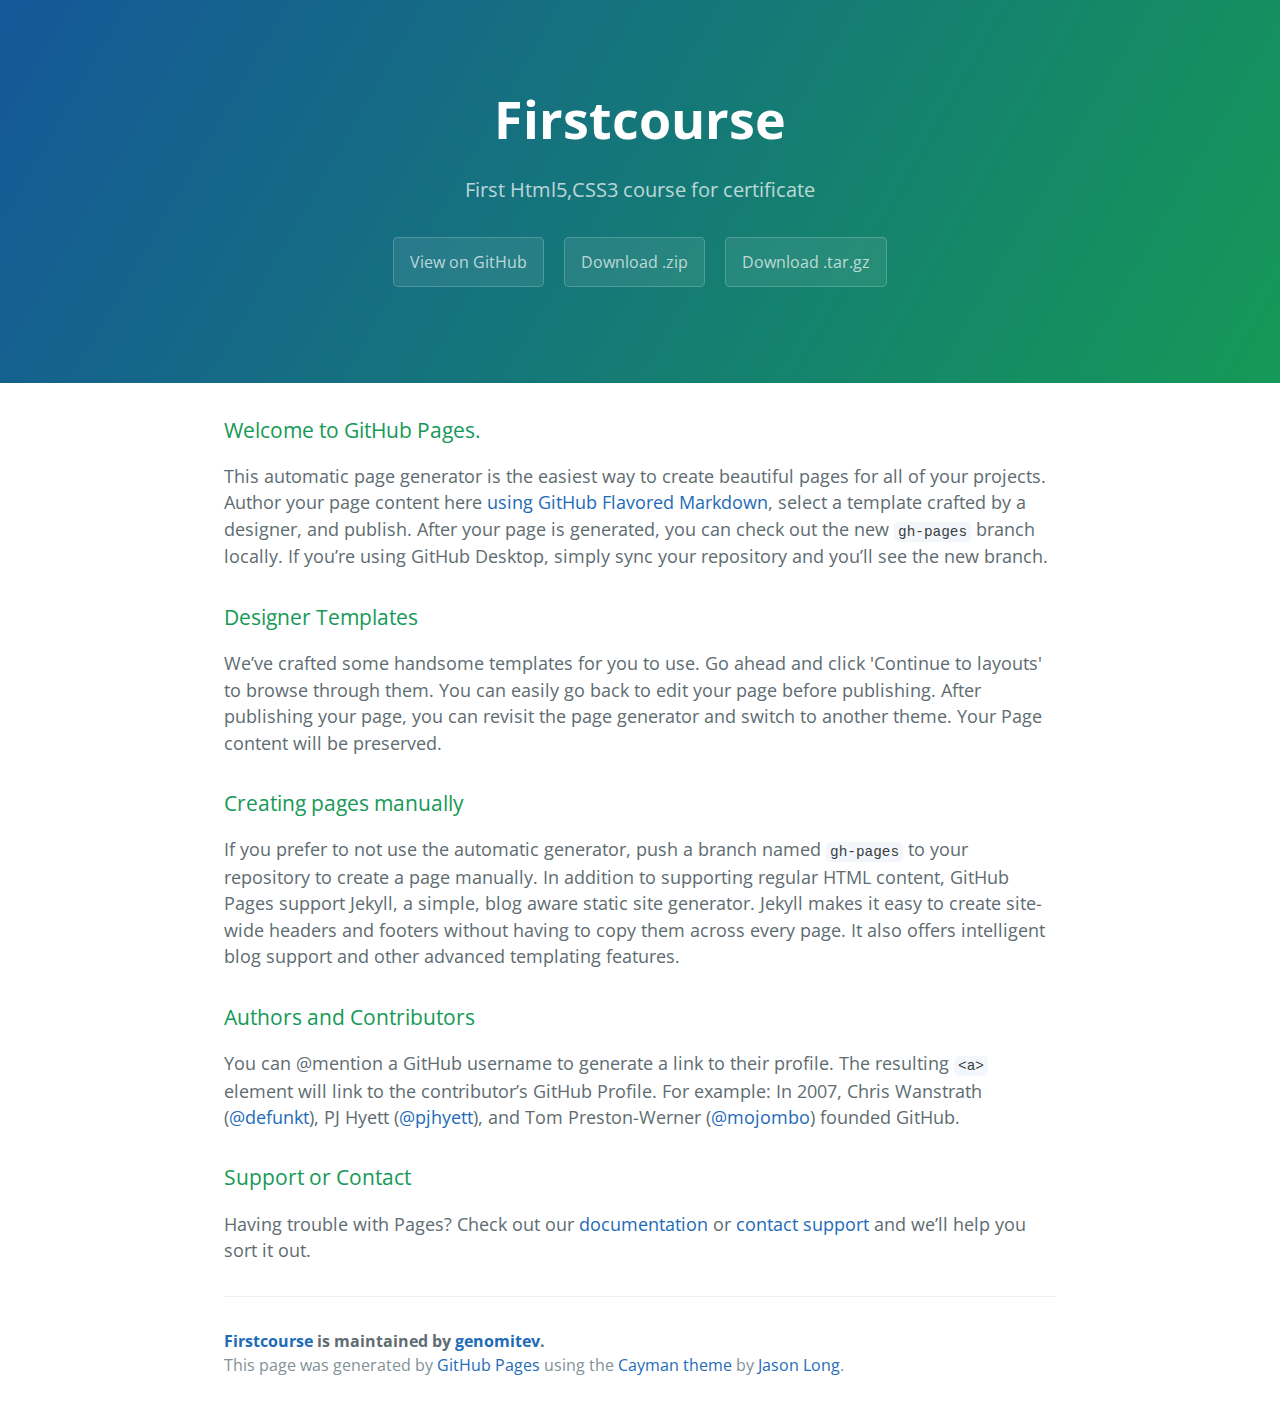
<file: index.html>
<!DOCTYPE html>
<html lang="en-us">
  <head>
    <meta charset="UTF-8">
    <title>Firstcourse by genomitev</title>
    <meta name="viewport" content="width=device-width, initial-scale=1">
    <link rel="stylesheet" type="text/css" href="stylesheets/normalize.css" media="screen">
    <link href='https://fonts.googleapis.com/css?family=Open+Sans:400,700' rel='stylesheet' type='text/css'>
    <link rel="stylesheet" type="text/css" href="stylesheets/stylesheet.css" media="screen">
    <link rel="stylesheet" type="text/css" href="stylesheets/github-light.css" media="screen">
  </head>
  <body>
    <section class="page-header">
      <h1 class="project-name">Firstcourse</h1>
      <h2 class="project-tagline">First Html5,CSS3 course for certificate </h2>
      <a href="https://github.com/genomitev/firstcourse" class="btn">View on GitHub</a>
      <a href="https://github.com/genomitev/firstcourse/zipball/master" class="btn">Download .zip</a>
      <a href="https://github.com/genomitev/firstcourse/tarball/master" class="btn">Download .tar.gz</a>
    </section>

    <section class="main-content">
      <h3>
<a id="welcome-to-github-pages" class="anchor" href="#welcome-to-github-pages" aria-hidden="true"><span aria-hidden="true" class="octicon octicon-link"></span></a>Welcome to GitHub Pages.</h3>

<p>This automatic page generator is the easiest way to create beautiful pages for all of your projects. Author your page content here <a href="https://guides.github.com/features/mastering-markdown/">using GitHub Flavored Markdown</a>, select a template crafted by a designer, and publish. After your page is generated, you can check out the new <code>gh-pages</code> branch locally. If you’re using GitHub Desktop, simply sync your repository and you’ll see the new branch.</p>

<h3>
<a id="designer-templates" class="anchor" href="#designer-templates" aria-hidden="true"><span aria-hidden="true" class="octicon octicon-link"></span></a>Designer Templates</h3>

<p>We’ve crafted some handsome templates for you to use. Go ahead and click 'Continue to layouts' to browse through them. You can easily go back to edit your page before publishing. After publishing your page, you can revisit the page generator and switch to another theme. Your Page content will be preserved.</p>

<h3>
<a id="creating-pages-manually" class="anchor" href="#creating-pages-manually" aria-hidden="true"><span aria-hidden="true" class="octicon octicon-link"></span></a>Creating pages manually</h3>

<p>If you prefer to not use the automatic generator, push a branch named <code>gh-pages</code> to your repository to create a page manually. In addition to supporting regular HTML content, GitHub Pages support Jekyll, a simple, blog aware static site generator. Jekyll makes it easy to create site-wide headers and footers without having to copy them across every page. It also offers intelligent blog support and other advanced templating features.</p>

<h3>
<a id="authors-and-contributors" class="anchor" href="#authors-and-contributors" aria-hidden="true"><span aria-hidden="true" class="octicon octicon-link"></span></a>Authors and Contributors</h3>

<p>You can @mention a GitHub username to generate a link to their profile. The resulting <code>&lt;a&gt;</code> element will link to the contributor’s GitHub Profile. For example: In 2007, Chris Wanstrath (<a href="https://github.com/defunkt" class="user-mention">@defunkt</a>), PJ Hyett (<a href="https://github.com/pjhyett" class="user-mention">@pjhyett</a>), and Tom Preston-Werner (<a href="https://github.com/mojombo" class="user-mention">@mojombo</a>) founded GitHub.</p>

<h3>
<a id="support-or-contact" class="anchor" href="#support-or-contact" aria-hidden="true"><span aria-hidden="true" class="octicon octicon-link"></span></a>Support or Contact</h3>

<p>Having trouble with Pages? Check out our <a href="https://help.github.com/pages">documentation</a> or <a href="https://github.com/contact">contact support</a> and we’ll help you sort it out.</p>

      <footer class="site-footer">
        <span class="site-footer-owner"><a href="https://github.com/genomitev/firstcourse">Firstcourse</a> is maintained by <a href="https://github.com/genomitev">genomitev</a>.</span>

        <span class="site-footer-credits">This page was generated by <a href="https://pages.github.com">GitHub Pages</a> using the <a href="https://github.com/jasonlong/cayman-theme">Cayman theme</a> by <a href="https://twitter.com/jasonlong">Jason Long</a>.</span>
      </footer>

    </section>

  
  </body>
</html>
</file>
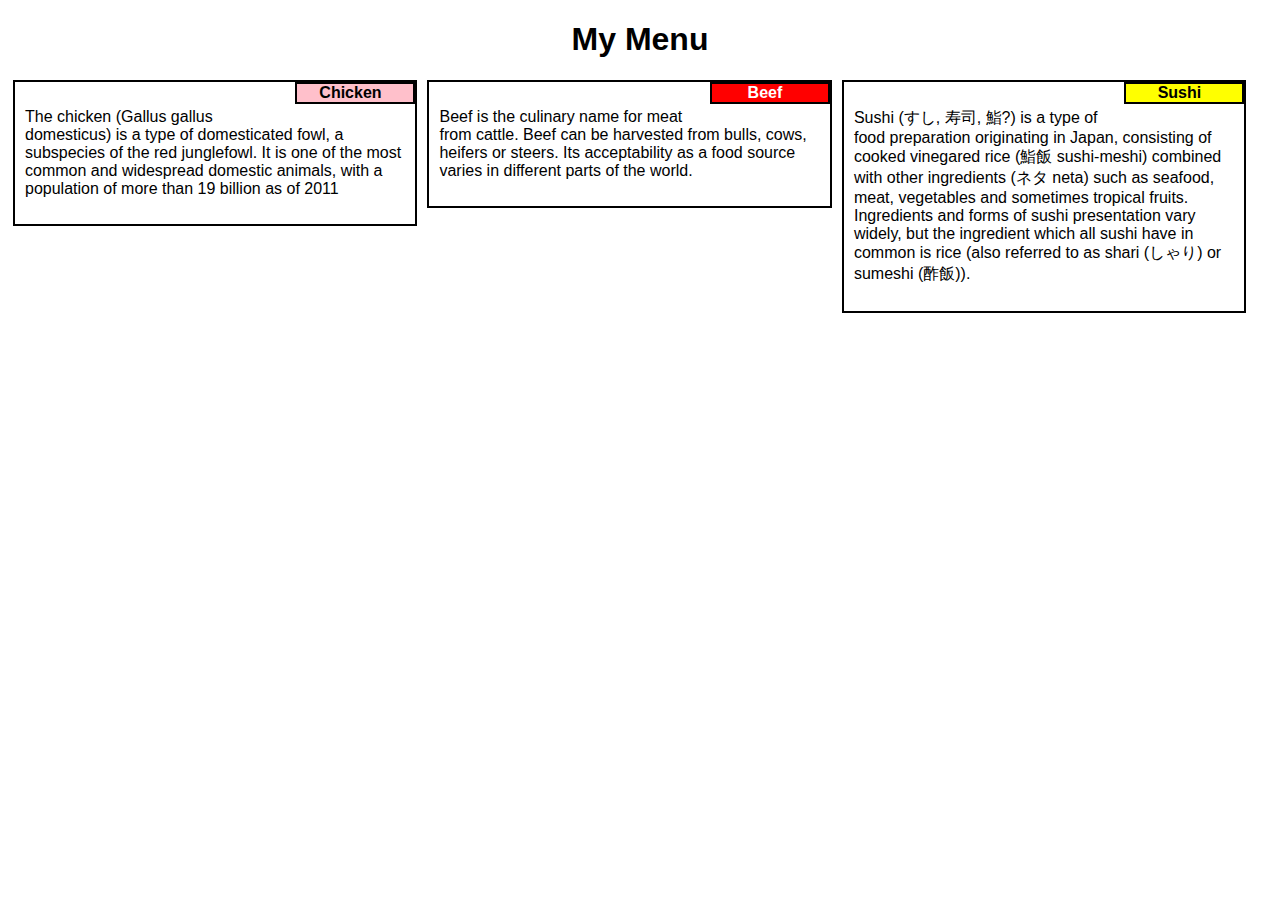
<file: module2-solution/index.html>
<!DOCTYPE html>
<head>
<meta charset="utf-8">
<link rel="stylesheet" type="text/css" href="css/style.css"/>
<meta name="viewport" content="width=device-width, initial/scale=1">
<title>My Assigment-Geno Mitev Menu</title>
</head>
<body>
<h1>My Menu</h1>
<section class="menu-item1">
<div class="chicken"><b>Chicken</b></div>
<p>
The chicken (Gallus gallus domesticus) is a type of domesticated fowl, a subspecies of the red junglefowl. It is one of the most common and widespread domestic animals, with a population of more than 19 billion as of 2011
</p>
</section>
<section class="menu-item2">
<div class="beef"><b>Beef</b></div>
<p>
Beef is the culinary name for meat from cattle. Beef can be harvested from bulls, cows, heifers or steers. Its acceptability as a food source varies in different parts of the world.
</p>
</section>	
<section class="menu-item3">
<div class="sushi"><b>Sushi</b></div>
<p>
Sushi (すし, 寿司, 鮨?) is a type of food preparation originating in Japan, consisting of cooked vinegared rice (鮨飯 sushi-meshi) combined with other ingredients (ネタ neta) such as seafood, meat, vegetables and sometimes tropical fruits. Ingredients and forms of sushi presentation vary widely, but the ingredient which all sushi have in common is rice (also referred to as shari (しゃり) or sumeshi (酢飯)).	
</p>	
</section>
</body>
</html>
</file>
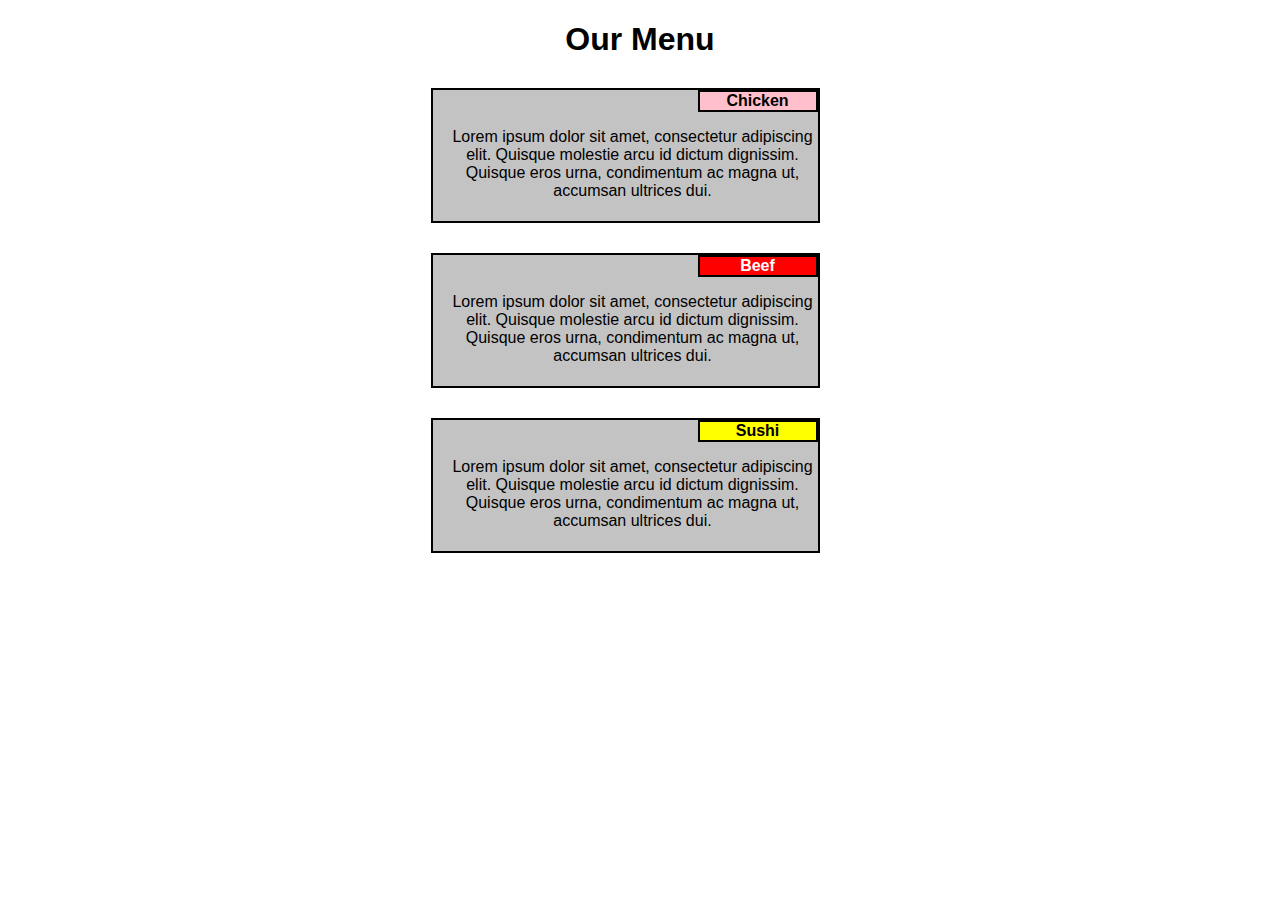
<file: module2/index.html>
<!DOCTYPE html>
<html>
<head>
<link rel="stylesheet" type="text/css" href="css/style.css">
	<title></title>
</head>
<body>
<h1>Our Menu</h1>
<div align="center">
	<section class="chicken">
		<div class="chicken-title">
			<b>Chicken</b>
		</div>
		<p>
			Lorem ipsum dolor sit amet, consectetur adipiscing elit. Quisque molestie arcu id dictum dignissim. Quisque eros urna, condimentum ac magna ut, accumsan ultrices dui.
		</p>
	</section>
	<section class="beef">
		<div class="beef-title">
			<b>Beef</b>
		</div>
		<p>
		Lorem ipsum dolor sit amet, consectetur adipiscing elit. Quisque molestie arcu id dictum dignissim. Quisque eros urna, condimentum ac magna ut, accumsan ultrices dui. 
		</p>
	</section>
	<section class="sushi">
		<div class="sushi-title">
			<b>Sushi</b>
		</div>
		<p>
			Lorem ipsum dolor sit amet, consectetur adipiscing elit. Quisque molestie arcu id dictum dignissim. Quisque eros urna, condimentum ac magna ut, accumsan ultrices dui. 
		</p>
	</section>
</div>
</body>
</html>
</file>
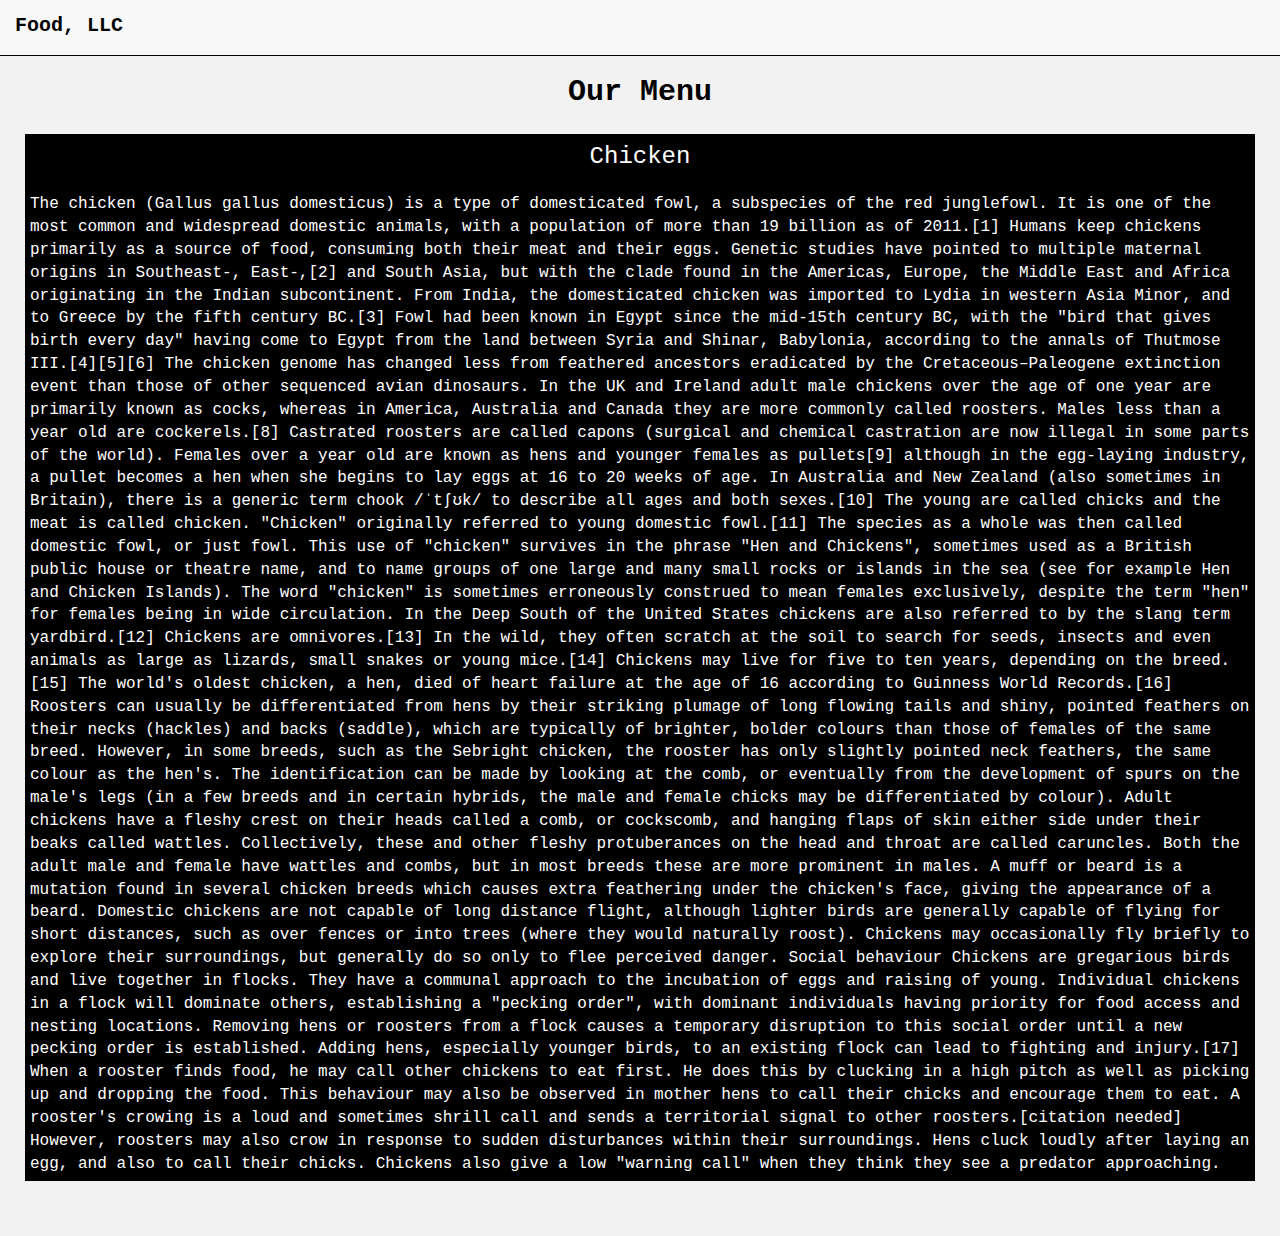
<file: module3-solution/index.html>
<!doctype html>
<html lang="en">
<meta http-equiv="content-type" content="text/html;charset=utf-8" />
<head>
    <meta charset="utf-8">
    <meta name="viewport" content="width=device-width, initial-scale=1">
    <title>Geno Mitev Bistro</title>
    <link rel="stylesheet" href="css/bootstrap.min.css">
    <link rel="stylesheet" href="css/style-last.css">
  </head>
<body>
    <header>
      <nav id="header-nav" class="navbar navbar-default">
          <div class="navbar-header">
            <a class="navbar-brand" href="#"><h1>Food, LLC</h1></a>

            <button type="button" class="navbar-toggle collapsed" data-toggle="collapse" data-target="#collapsable-nav" aria-expanded="false">
              <span class="sr-only">Toggle navigation</span>
              <span class="icon-bar"></span>
              <span class="icon-bar"></span>
              <span class="icon-bar"></span>
            </button>
          </div>
          
          <div id="collapsable-nav" class="collapse navbar-collapse">
            <ul id="nav-list" class="nav navbar-nav navbar-right">
              <li>
                <a href="#chicken-tile" class="visible-xs">
                  <span class="#"></span>Chicken</a><hr>
              </li>
              <li>
                <a href="#" class="visible-xs">
                  <span class="#"></span>Beef</a><hr>
              </li>
              <li>
                <a href="#" class="visible-xs">
                  <span class="#"></span>Sushi</a>
              </li>
            </ul>
          </div>
       </nav>
    </header>

<h2 class="text-center"> Our Menu </h2>

<div id="sections" class="row">
    <div class="col-xs-12" id="chicken-tile">
     <h3 class="text-center">Chicken</h3><br>
     
         The chicken (Gallus gallus domesticus) is a type of domesticated fowl, a subspecies of the red junglefowl. It is one of the most common and widespread domestic animals, with a population of more than 19 billion as of 2011.[1] Humans keep chickens primarily as a source of food, consuming both their meat and their eggs.

Genetic studies have pointed to multiple maternal origins in Southeast-, East-,[2] and South Asia, but with the clade found in the Americas, Europe, the Middle East and Africa originating in the Indian subcontinent. From India, the domesticated chicken was imported to Lydia in western Asia Minor, and to Greece by the fifth century BC.[3] Fowl had been known in Egypt since the mid-15th century BC, with the "bird that gives birth every day" having come to Egypt from the land between Syria and Shinar, Babylonia, according to the annals of Thutmose III.[4][5][6] The chicken genome has changed less from feathered ancestors eradicated by the Cretaceous–Paleogene extinction event than those of other sequenced avian dinosaurs.
In the UK and Ireland adult male chickens over the age of one year are primarily known as cocks, whereas in America, Australia and Canada they are more commonly called roosters. Males less than a year old are cockerels.[8] Castrated roosters are called capons (surgical and chemical castration are now illegal in some parts of the world). Females over a year old are known as hens and younger females as pullets[9] although in the egg-laying industry, a pullet becomes a hen when she begins to lay eggs at 16 to 20 weeks of age. In Australia and New Zealand (also sometimes in Britain), there is a generic term chook /ˈtʃʊk/ to describe all ages and both sexes.[10] The young are called chicks and the meat is called chicken.

"Chicken" originally referred to young domestic fowl.[11] The species as a whole was then called domestic fowl, or just fowl. This use of "chicken" survives in the phrase "Hen and Chickens", sometimes used as a British public house or theatre name, and to name groups of one large and many small rocks or islands in the sea (see for example Hen and Chicken Islands). The word "chicken" is sometimes erroneously construed to mean females exclusively, despite the term "hen" for females being in wide circulation.

In the Deep South of the United States chickens are also referred to by the slang term yardbird.[12]
Chickens are omnivores.[13] In the wild, they often scratch at the soil to search for seeds, insects and even animals as large as lizards, small snakes or young mice.[14]

Chickens may live for five to ten years, depending on the breed.[15] The world's oldest chicken, a hen, died of heart failure at the age of 16 according to Guinness World Records.[16]

Roosters can usually be differentiated from hens by their striking plumage of long flowing tails and shiny, pointed feathers on their necks (hackles) and backs (saddle), which are typically of brighter, bolder colours than those of females of the same breed. However, in some breeds, such as the Sebright chicken, the rooster has only slightly pointed neck feathers, the same colour as the hen's. The identification can be made by looking at the comb, or eventually from the development of spurs on the male's legs (in a few breeds and in certain hybrids, the male and female chicks may be differentiated by colour). Adult chickens have a fleshy crest on their heads called a comb, or cockscomb, and hanging flaps of skin either side under their beaks called wattles. Collectively, these and other fleshy protuberances on the head and throat are called caruncles. Both the adult male and female have wattles and combs, but in most breeds these are more prominent in males. A muff or beard is a mutation found in several chicken breeds which causes extra feathering under the chicken's face, giving the appearance of a beard. Domestic chickens are not capable of long distance flight, although lighter birds are generally capable of flying for short distances, such as over fences or into trees (where they would naturally roost). Chickens may occasionally fly briefly to explore their surroundings, but generally do so only to flee perceived danger.
Social behaviour
Chickens are gregarious birds and live together in flocks. They have a communal approach to the incubation of eggs and raising of young. Individual chickens in a flock will dominate others, establishing a "pecking order", with dominant individuals having priority for food access and nesting locations. Removing hens or roosters from a flock causes a temporary disruption to this social order until a new pecking order is established. Adding hens, especially younger birds, to an existing flock can lead to fighting and injury.[17] When a rooster finds food, he may call other chickens to eat first. He does this by clucking in a high pitch as well as picking up and dropping the food. This behaviour may also be observed in mother hens to call their chicks and encourage them to eat.

A rooster's crowing is a loud and sometimes shrill call and sends a territorial signal to other roosters.[citation needed] However, roosters may also crow in response to sudden disturbances within their surroundings. Hens cluck loudly after laying an egg, and also to call their chicks. Chickens also give a low "warning call" when they think they see a predator approaching.
</div>
</div>
  <script src="js/jquery-1.11.3.min.js"></script>
  <script src="js/bootstrap.min.js"></script>
  <script src="js/script.html"></script>
</body>
</html>
</file>
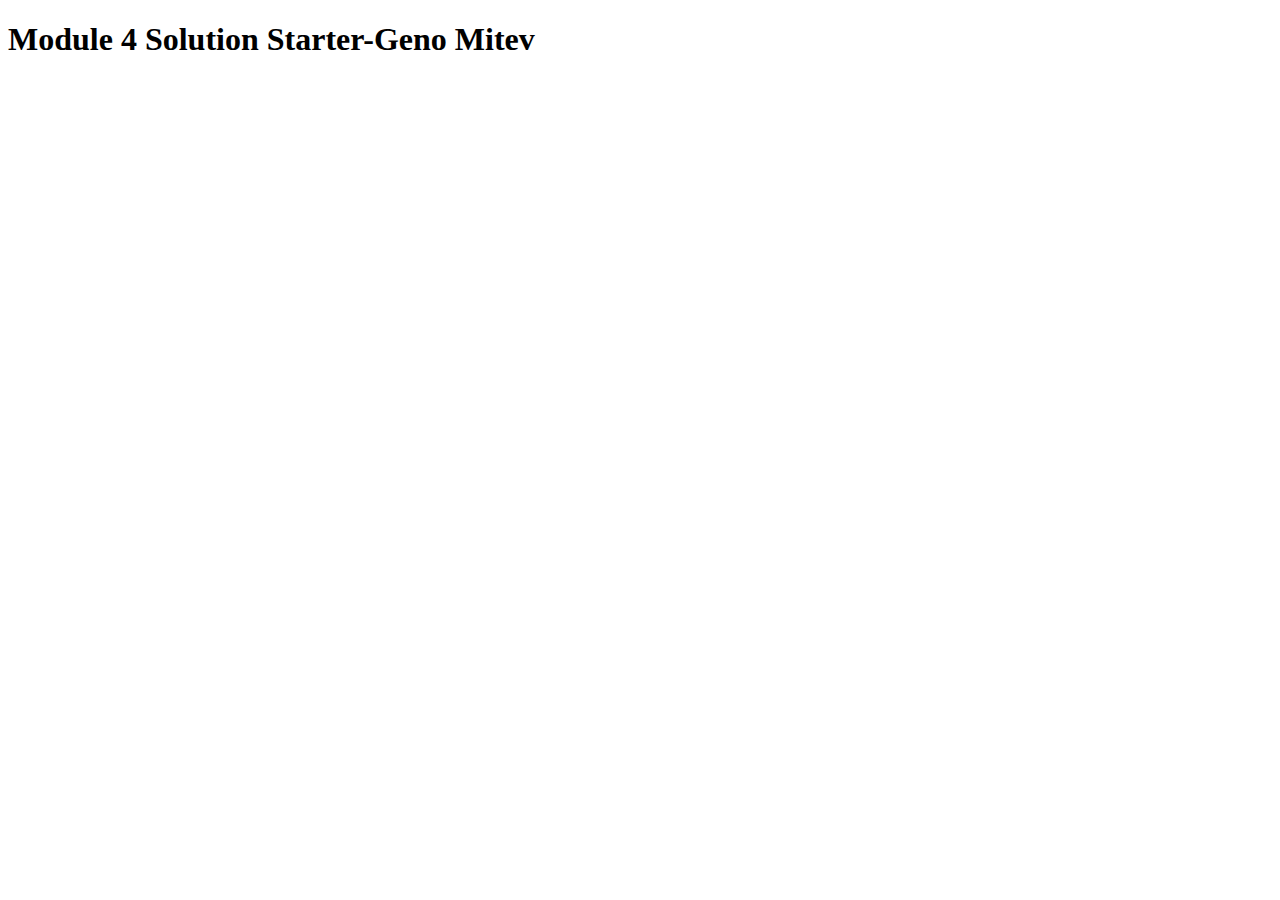
<file: module4-solution-hard/index.html>
<!DOCTYPE html>
<html>
<head>
  <meta charset="utf-8">
  <title>Module 4 Solution Starter-Geno Mitev</title>
  <script>
    var names = []; // DO NOT REMOVE
  </script>
  <script src="js/SpeakHello.js"></script>
  <script src="js/SpeakGoodBye.js"></script>
  <script src="js/script.js"></script>
</head>
<body>
  <h1>Module 4 Solution Starter-Geno Mitev</h1>
</body>
</html>
</file>
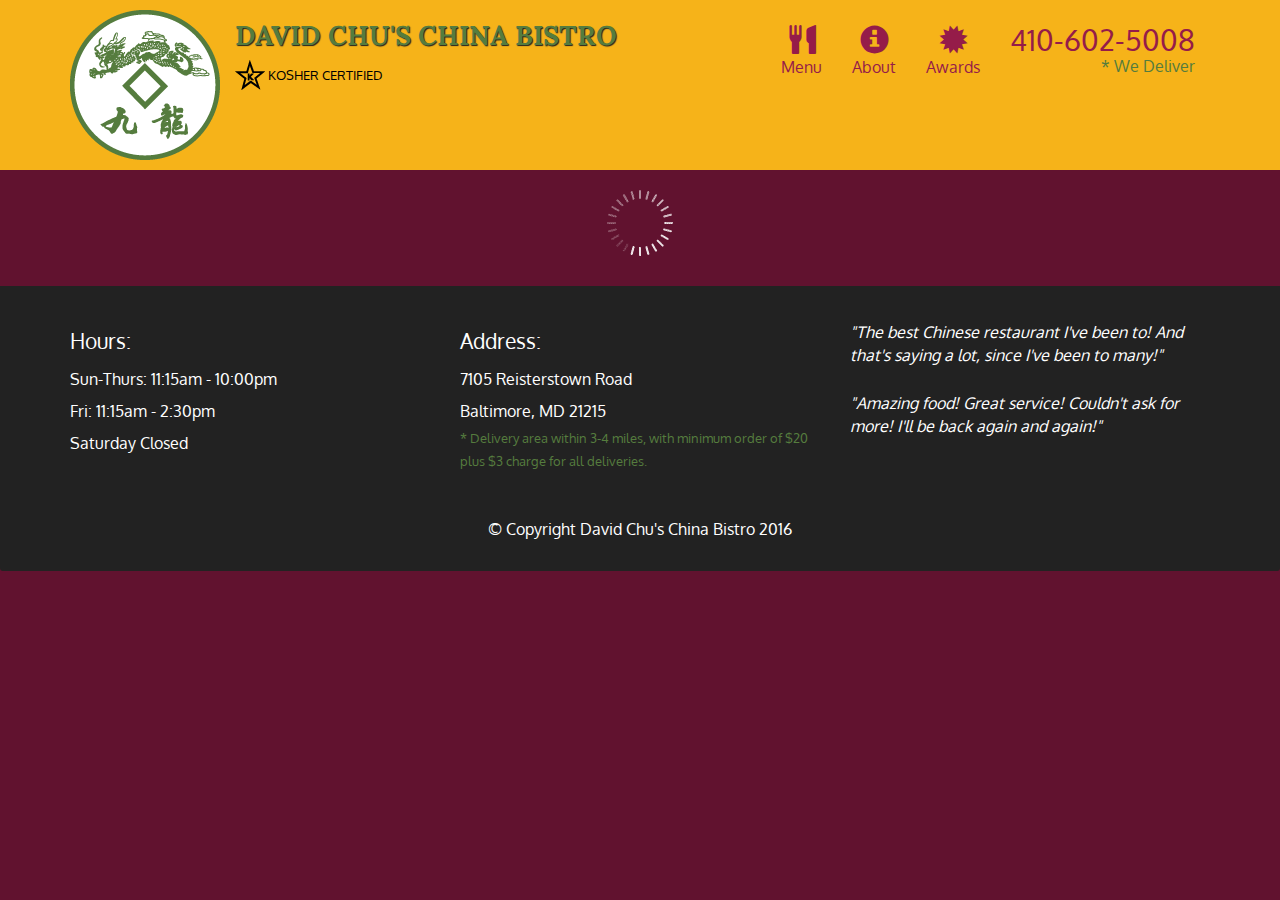
<file: module5-solution-last/index.html>
<!doctype html>
<html lang="en">
  <head>
    <meta charset="utf-8">
    <meta http-equiv="X-UA-Compatible" content="IE=edge">
    <meta name="viewport" content="width=device-width, initial-scale=1">
    <title>David Chu's China Bistro</title>
    <link rel="stylesheet" href="css/bootstrap.min.css">
    <link rel="stylesheet" href="css/styles.css">
    <link href='https://fonts.googleapis.com/css?family=Oxygen:400,300,700' rel='stylesheet' type='text/css'>
    <link href='https://fonts.googleapis.com/css?family=Lora' rel='stylesheet' type='text/css'>
  </head>
<body>
  <header>
    <nav id="header-nav" class="navbar navbar-default">
      <div class="container">
        <div class="navbar-header">
          <a href="index.html" class="pull-left visible-md visible-lg">
            <div id="logo-img" alt="Logo image"></div>
          </a>

          <div class="navbar-brand">
            <a href="index.html"><h1>David Chu's China Bistro</h1></a>
            <p>
              <img src="images/star-k-logo.png" alt="Kosher certification">
              <span>Kosher Certified</span>
            </p>
          </div>

          <button id="navbarToggle" type="button" class="navbar-toggle collapsed" data-toggle="collapse" data-target="#collapsable-nav" aria-expanded="false">
            <span class="sr-only">Toggle navigation</span>
            <span class="icon-bar"></span>
            <span class="icon-bar"></span>
            <span class="icon-bar"></span>
          </button>
        </div>
        
        <div id="collapsable-nav" class="collapse navbar-collapse">
           <ul id="nav-list" class="nav navbar-nav navbar-right">
            <li id="navHomeButton" class="visible-xs active">
              <a href="index.html">
                <span class="glyphicon glyphicon-home"></span> Home</a>
            </li>
            <li id="navMenuButton">
              <a href="#" onclick="$dc.loadMenuCategories();">
                <span class="glyphicon glyphicon-cutlery"></span><br class="hidden-xs"> Menu</a>
            </li>
            <li>
              <a href="#">
                <span class="glyphicon glyphicon-info-sign"></span><br class="hidden-xs"> About</a>
            </li>
            <li>
              <a href="#">
                <span class="glyphicon glyphicon-certificate"></span><br class="hidden-xs"> Awards</a>
            </li>
            <li id="phone" class="hidden-xs">
              <a href="tel:410-602-5008">
                <span>410-602-5008</span></a><div>* We Deliver</div>
            </li>
          </ul><!-- #nav-list -->
        </div><!-- .collapse .navbar-collapse -->
      </div><!-- .container -->
    </nav><!-- #header-nav -->
  </header>

  <div id="call-btn" class="visible-xs">
    <a class="btn" href="tel:410-602-5008">
    <span class="glyphicon glyphicon-earphone"></span>
    410-602-5008
    </a>
  </div>
  <div id="xs-deliver" class="text-center visible-xs">* We Deliver</div>

  <div id="main-content" class="container"></div>

  <footer class="panel-footer">
    <div class="container">
      <div class="row">
        <section id="hours" class="col-sm-4">
          <span>Hours:</span><br>
          Sun-Thurs: 11:15am - 10:00pm<br>
          Fri: 11:15am - 2:30pm<br>
          Saturday Closed
          <hr class="visible-xs">
        </section>
        <section id="address" class="col-sm-4">
          <span>Address:</span><br>
          7105 Reisterstown Road<br>
          Baltimore, MD 21215
          <p>* Delivery area within 3-4 miles, with minimum order of $20 plus $3 charge for all deliveries.</p>
          <hr class="visible-xs">
        </section>
        <section id="testimonials" class="col-sm-4">
          <p>"The best Chinese restaurant I've been to! And that's saying a lot, since I've been to many!"</p>
          <p>"Amazing food! Great service! Couldn't ask for more! I'll be back again and again!"</p>
        </section>
      </div>
      <div class="text-center">&copy; Copyright David Chu's China Bistro 2016</div>
    </div>
  </footer>

  <!-- jQuery (Bootstrap JS plugins depend on it) -->
  <script src="js/jquery-2.1.4.min.js"></script>
  <script src="js/bootstrap.min.js"></script>
  <script src="js/ajax-utils.js"></script>
  <script src="js/script.js"></script>
</body>
</html>
</file>
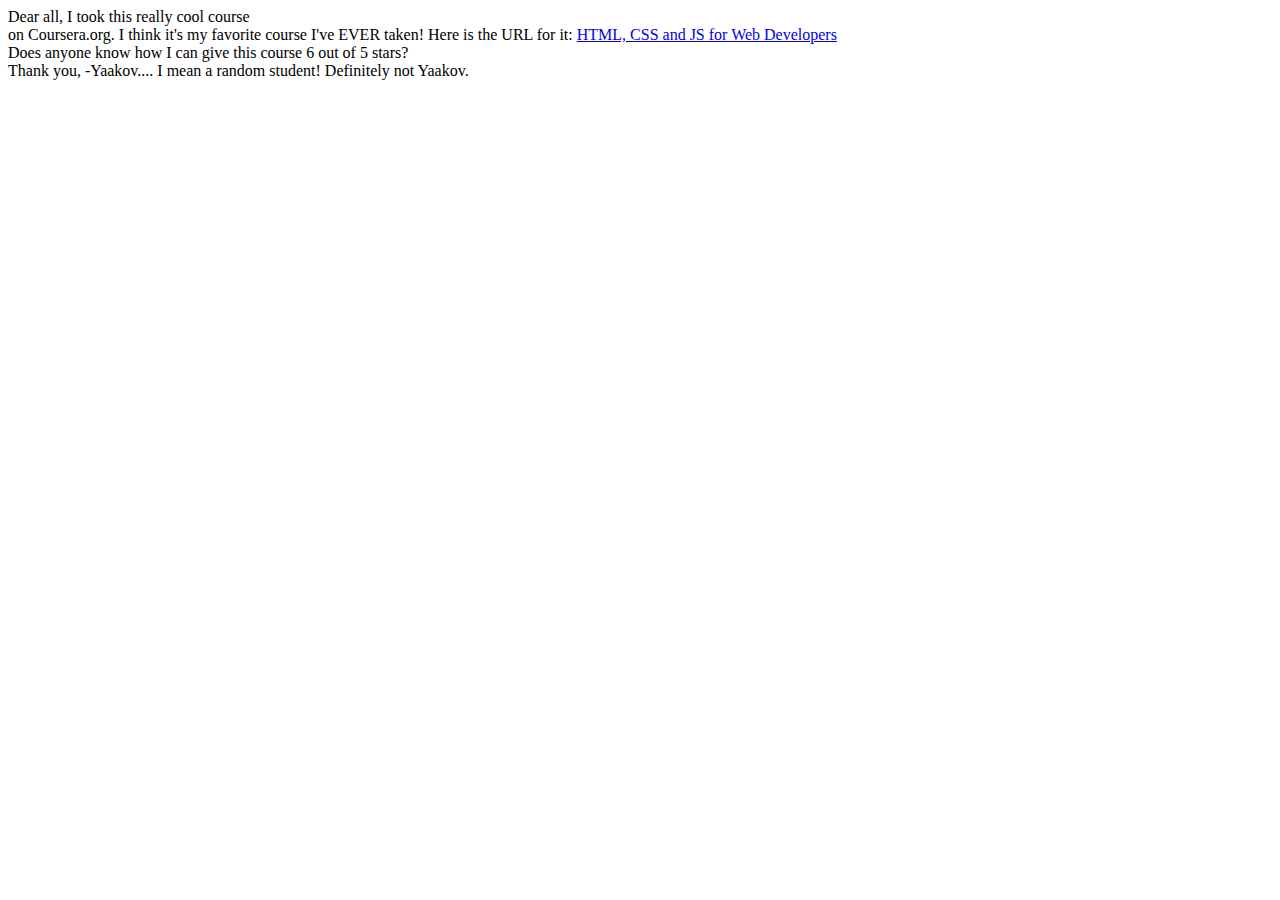
<file: site/index.html>
<!DOCTYPE html>
<html>
<head>
	<title>Hello</title>
</head>
<body>
<div>Dear all,
<span>I took this really cool course
</span></div>
<span>on Coursera.org. I think it's
my favorite course I've EVER taken!
Here is the URL for it:
</span>
<a href="...">HTML, CSS and JS for Web Developers</a>
<div>
Does anyone know how I can give this course 6
out of 5 stars?
</div>
<div>
Thank you,
-Yaakov.... I mean a random student! Definitely not Yaakov.
</div>
</body>
</html>
</file>
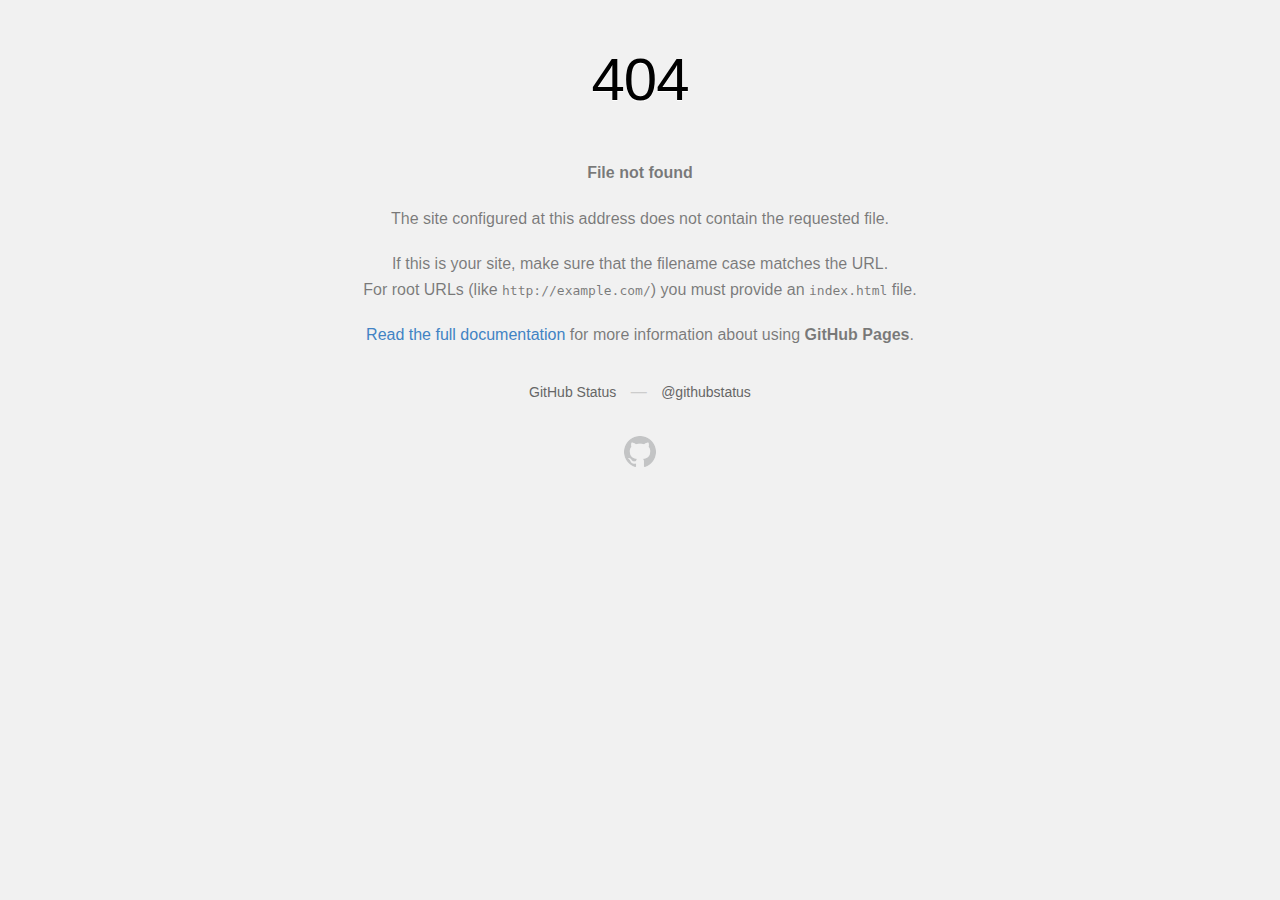
<file: module3-solution/js/script.html>
<!DOCTYPE html>
<html>
  <head>
    <meta http-equiv="Content-type" content="text/html; charset=utf-8">
    <meta http-equiv="Content-Security-Policy" content="default-src 'none'; style-src 'unsafe-inline'; img-src data:; connect-src 'self'">
    <title>Page not found &middot; GitHub Pages</title>
    <style type="text/css" media="screen">
      body {
        background-color: #f1f1f1;
        margin: 0;
        font-family: "Helvetica Neue", Helvetica, Arial, sans-serif;
      }

      .container { margin: 50px auto 40px auto; width: 600px; text-align: center; }

      a { color: #4183c4; text-decoration: none; }
      a:hover { text-decoration: underline; }

      h1 { width: 800px; position:relative; left: -100px; letter-spacing: -1px; line-height: 60px; font-size: 60px; font-weight: 100; margin: 0px 0 50px 0; text-shadow: 0 1px 0 #fff; }
      p { color: rgba(0, 0, 0, 0.5); margin: 20px 0; line-height: 1.6; }

      ul { list-style: none; margin: 25px 0; padding: 0; }
      li { display: table-cell; font-weight: bold; width: 1%; }

      .logo { display: inline-block; margin-top: 35px; }
      .logo-img-2x { display: none; }
      @media
      only screen and (-webkit-min-device-pixel-ratio: 2),
      only screen and (   min--moz-device-pixel-ratio: 2),
      only screen and (     -o-min-device-pixel-ratio: 2/1),
      only screen and (        min-device-pixel-ratio: 2),
      only screen and (                min-resolution: 192dpi),
      only screen and (                min-resolution: 2dppx) {
        .logo-img-1x { display: none; }
        .logo-img-2x { display: inline-block; }
      }

      #suggestions {
        margin-top: 35px;
        color: #ccc;
      }
      #suggestions a {
        color: #666666;
        font-weight: 200;
        font-size: 14px;
        margin: 0 10px;
      }

    </style>
  </head>
  <body>

    <div class="container">

      <h1>404</h1>
      <p><strong>File not found</strong></p>

      <p>
        The site configured at this address does not
        contain the requested file.
      </p>

      <p>
        If this is your site, make sure that the filename case matches the URL.<br>
        For root URLs (like <code>http://example.com/</code>) you must provide an
        <code>index.html</code> file.
      </p>

      <p>
        <a href="https://help.github.com/pages/">Read the full documentation</a>
        for more information about using <strong>GitHub Pages</strong>.
      </p>

      <div id="suggestions">
        <a href="https://status.github.com">GitHub Status</a> &mdash;
        <a href="https://twitter.com/githubstatus">@githubstatus</a>
      </div>

      <a href="/" class="logo logo-img-1x">
        <img width="32" height="32" title="" alt="" src="[data-uri]">
      </a>

      <a href="/" class="logo logo-img-2x">
        <img width="32" height="32" title="" alt="" src="[data-uri]">
      </a>
    </div>
  </body>
</html>
</file>
<file: stylesheets/stylesheet.css>
* {
  box-sizing: border-box; }

body {
  padding: 0;
  margin: 0;
  font-family: "Open Sans", "Helvetica Neue", Helvetica, Arial, sans-serif;
  font-size: 16px;
  line-height: 1.5;
  color: #606c71; }

a {
  color: #1e6bb8;
  text-decoration: none; }
  a:hover {
    text-decoration: underline; }

.btn {
  display: inline-block;
  margin-bottom: 1rem;
  color: rgba(255, 255, 255, 0.7);
  background-color: rgba(255, 255, 255, 0.08);
  border-color: rgba(255, 255, 255, 0.2);
  border-style: solid;
  border-width: 1px;
  border-radius: 0.3rem;
  transition: color 0.2s, background-color 0.2s, border-color 0.2s; }
  .btn + .btn {
    margin-left: 1rem; }

.btn:hover {
  color: rgba(255, 255, 255, 0.8);
  text-decoration: none;
  background-color: rgba(255, 255, 255, 0.2);
  border-color: rgba(255, 255, 255, 0.3); }

@media screen and (min-width: 64em) {
  .btn {
    padding: 0.75rem 1rem; } }

@media screen and (min-width: 42em) and (max-width: 64em) {
  .btn {
    padding: 0.6rem 0.9rem;
    font-size: 0.9rem; } }

@media screen and (max-width: 42em) {
  .btn {
    display: block;
    width: 100%;
    padding: 0.75rem;
    font-size: 0.9rem; }
    .btn + .btn {
      margin-top: 1rem;
      margin-left: 0; } }

.page-header {
  color: #fff;
  text-align: center;
  background-color: #159957;
  background-image: linear-gradient(120deg, #155799, #159957); }

@media screen and (min-width: 64em) {
  .page-header {
    padding: 5rem 6rem; } }

@media screen and (min-width: 42em) and (max-width: 64em) {
  .page-header {
    padding: 3rem 4rem; } }

@media screen and (max-width: 42em) {
  .page-header {
    padding: 2rem 1rem; } }

.project-name {
  margin-top: 0;
  margin-bottom: 0.1rem; }

@media screen and (min-width: 64em) {
  .project-name {
    font-size: 3.25rem; } }

@media screen and (min-width: 42em) and (max-width: 64em) {
  .project-name {
    font-size: 2.25rem; } }

@media screen and (max-width: 42em) {
  .project-name {
    font-size: 1.75rem; } }

.project-tagline {
  margin-bottom: 2rem;
  font-weight: normal;
  opacity: 0.7; }

@media screen and (min-width: 64em) {
  .project-tagline {
    font-size: 1.25rem; } }

@media screen and (min-width: 42em) and (max-width: 64em) {
  .project-tagline {
    font-size: 1.15rem; } }

@media screen and (max-width: 42em) {
  .project-tagline {
    font-size: 1rem; } }

.main-content :first-child {
  margin-top: 0; }
.main-content img {
  max-width: 100%; }
.main-content h1, .main-content h2, .main-content h3, .main-content h4, .main-content h5, .main-content h6 {
  margin-top: 2rem;
  margin-bottom: 1rem;
  font-weight: normal;
  color: #159957; }
.main-content p {
  margin-bottom: 1em; }
.main-content code {
  padding: 2px 4px;
  font-family: Consolas, "Liberation Mono", Menlo, Courier, monospace;
  font-size: 0.9rem;
  color: #383e41;
  background-color: #f3f6fa;
  border-radius: 0.3rem; }
.main-content pre {
  padding: 0.8rem;
  margin-top: 0;
  margin-bottom: 1rem;
  font: 1rem Consolas, "Liberation Mono", Menlo, Courier, monospace;
  color: #567482;
  word-wrap: normal;
  background-color: #f3f6fa;
  border: solid 1px #dce6f0;
  border-radius: 0.3rem; }
  .main-content pre > code {
    padding: 0;
    margin: 0;
    font-size: 0.9rem;
    color: #567482;
    word-break: normal;
    white-space: pre;
    background: transparent;
    border: 0; }
.main-content .highlight {
  margin-bottom: 1rem; }
  .main-content .highlight pre {
    margin-bottom: 0;
    word-break: normal; }
.main-content .highlight pre, .main-content pre {
  padding: 0.8rem;
  overflow: auto;
  font-size: 0.9rem;
  line-height: 1.45;
  border-radius: 0.3rem; }
.main-content pre code, .main-content pre tt {
  display: inline;
  max-width: initial;
  padding: 0;
  margin: 0;
  overflow: initial;
  line-height: inherit;
  word-wrap: normal;
  background-color: transparent;
  border: 0; }
  .main-content pre code:before, .main-content pre code:after, .main-content pre tt:before, .main-content pre tt:after {
    content: normal; }
.main-content ul, .main-content ol {
  margin-top: 0; }
.main-content blockquote {
  padding: 0 1rem;
  margin-left: 0;
  color: #819198;
  border-left: 0.3rem solid #dce6f0; }
  .main-content blockquote > :first-child {
    margin-top: 0; }
  .main-content blockquote > :last-child {
    margin-bottom: 0; }
.main-content table {
  display: block;
  width: 100%;
  overflow: auto;
  word-break: normal;
  word-break: keep-all; }
  .main-content table th {
    font-weight: bold; }
  .main-content table th, .main-content table td {
    padding: 0.5rem 1rem;
    border: 1px solid #e9ebec; }
.main-content dl {
  padding: 0; }
  .main-content dl dt {
    padding: 0;
    margin-top: 1rem;
    font-size: 1rem;
    font-weight: bold; }
  .main-content dl dd {
    padding: 0;
    margin-bottom: 1rem; }
.main-content hr {
  height: 2px;
  padding: 0;
  margin: 1rem 0;
  background-color: #eff0f1;
  border: 0; }

@media screen and (min-width: 64em) {
  .main-content {
    max-width: 64rem;
    padding: 2rem 6rem;
    margin: 0 auto;
    font-size: 1.1rem; } }

@media screen and (min-width: 42em) and (max-width: 64em) {
  .main-content {
    padding: 2rem 4rem;
    font-size: 1.1rem; } }

@media screen and (max-width: 42em) {
  .main-content {
    padding: 2rem 1rem;
    font-size: 1rem; } }

.site-footer {
  padding-top: 2rem;
  margin-top: 2rem;
  border-top: solid 1px #eff0f1; }

.site-footer-owner {
  display: block;
  font-weight: bold; }

.site-footer-credits {
  color: #819198; }

@media screen and (min-width: 64em) {
  .site-footer {
    font-size: 1rem; } }

@media screen and (min-width: 42em) and (max-width: 64em) {
  .site-footer {
    font-size: 1rem; } }

@media screen and (max-width: 42em) {
  .site-footer {
    font-size: 0.9rem; } }
</file>
<file: stylesheets/github-light.css>
/*
The MIT License (MIT)

Copyright (c) 2016 GitHub, Inc.

Permission is hereby granted, free of charge, to any person obtaining a copy
of this software and associated documentation files (the "Software"), to deal
in the Software without restriction, including without limitation the rights
to use, copy, modify, merge, publish, distribute, sublicense, and/or sell
copies of the Software, and to permit persons to whom the Software is
furnished to do so, subject to the following conditions:

The above copyright notice and this permission notice shall be included in all
copies or substantial portions of the Software.

THE SOFTWARE IS PROVIDED "AS IS", WITHOUT WARRANTY OF ANY KIND, EXPRESS OR
IMPLIED, INCLUDING BUT NOT LIMITED TO THE WARRANTIES OF MERCHANTABILITY,
FITNESS FOR A PARTICULAR PURPOSE AND NONINFRINGEMENT. IN NO EVENT SHALL THE
AUTHORS OR COPYRIGHT HOLDERS BE LIABLE FOR ANY CLAIM, DAMAGES OR OTHER
LIABILITY, WHETHER IN AN ACTION OF CONTRACT, TORT OR OTHERWISE, ARISING FROM,
OUT OF OR IN CONNECTION WITH THE SOFTWARE OR THE USE OR OTHER DEALINGS IN THE
SOFTWARE.

*/

.pl-c /* comment */ {
  color: #969896;
}

.pl-c1 /* constant, variable.other.constant, support, meta.property-name, support.constant, support.variable, meta.module-reference, markup.raw, meta.diff.header */,
.pl-s .pl-v /* string variable */ {
  color: #0086b3;
}

.pl-e /* entity */,
.pl-en /* entity.name */ {
  color: #795da3;
}

.pl-smi /* variable.parameter.function, storage.modifier.package, storage.modifier.import, storage.type.java, variable.other */,
.pl-s .pl-s1 /* string source */ {
  color: #333;
}

.pl-ent /* entity.name.tag */ {
  color: #63a35c;
}

.pl-k /* keyword, storage, storage.type */ {
  color: #a71d5d;
}

.pl-s /* string */,
.pl-pds /* punctuation.definition.string, string.regexp.character-class */,
.pl-s .pl-pse .pl-s1 /* string punctuation.section.embedded source */,
.pl-sr /* string.regexp */,
.pl-sr .pl-cce /* string.regexp constant.character.escape */,
.pl-sr .pl-sre /* string.regexp source.ruby.embedded */,
.pl-sr .pl-sra /* string.regexp string.regexp.arbitrary-repitition */ {
  color: #183691;
}

.pl-v /* variable */ {
  color: #ed6a43;
}

.pl-id /* invalid.deprecated */ {
  color: #b52a1d;
}

.pl-ii /* invalid.illegal */ {
  color: #f8f8f8;
  background-color: #b52a1d;
}

.pl-sr .pl-cce /* string.regexp constant.character.escape */ {
  font-weight: bold;
  color: #63a35c;
}

.pl-ml /* markup.list */ {
  color: #693a17;
}

.pl-mh /* markup.heading */,
.pl-mh .pl-en /* markup.heading entity.name */,
.pl-ms /* meta.separator */ {
  font-weight: bold;
  color: #1d3e81;
}

.pl-mq /* markup.quote */ {
  color: #008080;
}

.pl-mi /* markup.italic */ {
  font-style: italic;
  color: #333;
}

.pl-mb /* markup.bold */ {
  font-weight: bold;
  color: #333;
}

.pl-md /* markup.deleted, meta.diff.header.from-file */ {
  color: #bd2c00;
  background-color: #ffecec;
}

.pl-mi1 /* markup.inserted, meta.diff.header.to-file */ {
  color: #55a532;
  background-color: #eaffea;
}

.pl-mdr /* meta.diff.range */ {
  font-weight: bold;
  color: #795da3;
}

.pl-mo /* meta.output */ {
  color: #1d3e81;
}
</file>
<file: module2-solution/css/style.css>
* {  box-sizing: border-box; }

body { 
	font-family: "Comic Sans MS", cursive, sans-serif;
 }

h1{
	text-align:center;
}


.menu-item1 {
	margin-bottom: 5px;
	width:32%;
	border: 2px solid black;
	margin-left: 5px;
	padding: 10px;
	margin-right: 5px;
	float: left;
}

.menu-item2 {
	margin-bottom: 5px;
	width:32%;
	border: 2px solid black;
	margin-left: 5px;
	padding: 10px;
	margin-right: 5px;
	float: left;
}

.menu-item3 {
	margin-bottom: 5px;
	width:32%;
	border: 2px solid black;
	margin-left: 5px;
	padding: 10px;
	margin-right: 5px;
	float: left;
}

div.chicken  { 
	background-color:pink;
	border: 2px solid black;
	position: relative;
	float: right;
	padding-right: 10px;
	margin-bottom: 10px ;
	text-align:center;
	margin-right: -10px;
	width: 120px;
	top: -10px;
	 }
div.beef  { 
	color: white;
	border: 2px solid black;
	position: relative;
	float: right;
	padding-right: 10px;
	margin-bottom: 10px ;
	margin-right: -10px;
	text-align:center;
	width: 120px;
	top: -10px;
	background-color:red;
	 }
div.sushi  { 
	border: 2px solid black;
	position: relative;
	float: right;
	padding-right: 10px;
	margin-bottom: 10px ;
	margin-right: -10px;
	text-align:center;
	width: 120px;
	top: -10px;
	background-color:yellow;
	 }


/*MEDIA QUARIES*/

/* FOR TABLETS*/
@media screen and (min-width: 768px) and (max-width: 991px) {
 
 .menu-item {
 	width: 50%;
 	float: left;
 	margin-right: 1px;
 }

 .menu-item2 {
 	width: 50%;
 	float: right;
 	margin-left: 1px;
 }

 .menu-item3 {
 	width: 99%;
 }

	}
	

/*FOR MOBILES*/
 @media screen and (max-width: 767px) {

	.menu-item1 {
		width: auto;
		float: none;
			}
			
	.menu-item2 {
		width: auto;
		float: none;
			}
			
	.menu-item3 {
		width: auto;
		float: none;
			}
}
</file>
<file: module2/css/style.css>
*{
	font-family: "Comic Sans MS", cursive, sans-serif;
}
h1 {
	font-family: "Comic Sans MS", cursive, sans-serif;
	text-align: center;
}
section {
	margin: 30px 30px 0px 0px;
    background-color: #c3c3c3;
    
    width: 370px;
    border: 2px solid black;
    padding: 0px 0px 5px 15px;
}
.chicken-title{
	text-align: center;
	background-color: pink;
	margin-left:250px;
	font-size:16px;
	border: 2px solid black;
}
.beef-title{
	text-align: center;
	background-color: red;
	margin-left:250px;
	font-size:16px;
	color:white;
	border: 2px solid black;
}

.sushi-title{
	text-align: center;
	background-color: yellow;
	margin-left:250px;
	font-size:16px;
	border: 2px solid black;


}
/********** Dekstop **********/
@media (min-width: 992px) {
  #p1 {
    width: 80%;
  }
  #p2 {
    width: 150px;
    height: 150px;
  }
}


/********** Tablets **********/
@media (min-width: 768px) and (max-width: 991px) {
  .sushi {
    width: 81%;
  }

/********** Mobile **********/
@media (max-width: 768px) {
  #p1 {
    width: 50%;
  }
}
</file>
<file: module3-solution/css/style-last.css>
body {
  font-size: 16px;
  color: #fff;
  background-color: #f2f2f2;
  font-family: 'Courier New', Courier, monospace;
}

#header-nav {
  border-radius: 0;
  border: 0;
  width: 100%;
  border-bottom:1px solid black;
}

.navbar-brand h1 { 
  font-family: 'Courier New', Courier, monospace;
  color: black;
  font-size: 20px;
  font-weight: bold;
  margin-top:0px;
}
.navbar-brand a:hover, .navbar-brand a:focus {
  text-decoration: none;
}

#nav-list a {
  color: black;
  text-align: center;
}
#nav-list a:hover {
  background: #E7E7E7;
}

.navbar-header button.navbar-toggle, .navbar-header .icon-bar {
  border: 1px solid #1d1a8b;
}
.navbar-header button.navbar-toggle {
  clear: both;
  margin-top: -30px;
}

#collapsable-nav{
  margin: 5px;
}

h2{
  color:black;
  margin-bottom: 20px;
  font-weight: 800;
}

h3{
  color: white;
  margin: 5px 0 0 0;
}

#sections {
  margin: 25px;
}

#chicken-tile {
 margin-bottom: 30px;
  width: 100%;
  padding: 5px;
  color:white;
  overflow: auto;
  background: #000000;
}
</file>
<file: module5-solution-last/css/styles.css>
body {
  font-size: 16px;
  color: #fff;
  background-color: #61122f;
  font-family: 'Oxygen', sans-serif;
}

/** HEADER **/
#header-nav {
  background-color: #f6b319;
  border-radius: 0;
  border: 0;
}

#logo-img {
  background: url('../images/restaurant-logo_large.png') no-repeat;
  width: 150px;
  height: 150px;
  margin: 10px 15px 10px 0;
}

.navbar-brand {
  padding-top: 25px;
}
.navbar-brand h1 { /* Restaurant name */
  font-family: 'Lora', serif;
  color: #557c3e;
  font-size: 1.5em;
  text-transform: uppercase;
  font-weight: bold;
  text-shadow: 1px 1px 1px #222;
  margin-top: 0;
  margin-bottom: 0;
  line-height: .75;
}
.navbar-brand a:hover, .navbar-brand a:focus {
  text-decoration: none;
}
.navbar-brand p { /* Kosher cert */
  color: #000;
  text-transform: uppercase;
  font-size: .7em;
  margin-top: 15px;
}
.navbar-brand p span { /* Star-K */
  vertical-align: middle;
}

#nav-list {
  margin-top: 10px;
}
#nav-list a {
  color: #951C49;
  text-align: center;
}
#nav-list a:hover {
  background: #E7E7E7;
}
#nav-list a span {
  font-size: 1.8em;
}

#phone {
  margin-top: 5px;
}
#phone a { /* Phone number */
  text-align: right;
  padding-bottom: 0;
}
#phone div { /* We Deliver */
  color: #557c3e;
  text-align: right;
  padding-right: 15px;
}

.navbar-header button.navbar-toggle, .navbar-header .icon-bar {
  border: 1px solid #61122f;
}
.navbar-header button.navbar-toggle {
  clear: both;
  margin-top: -30px;
}
/* END HEADER */

/* FOOTER */
.panel-footer {
  margin-top: 30px;
  padding-top: 35px;
  padding-bottom: 30px;
  background-color: #222;
  border-top: 0;
}
.panel-footer div.row {
  margin-bottom: 35px;
}
#hours, #address {
  line-height: 2;
}
#hours > span, #address > span {
  font-size: 1.3em;
}
#address p {
  color: #557c3e;
  font-size: .8em;
  line-height: 1.8;
}
#testimonials {
  font-style: italic;
}
#testimonials p:nth-child(2) {
  margin-top: 25px;
}
/* END FOOTER */



/* HOME PAGE */
.container .jumbotron {
  box-shadow: 0 0 50px #3F0C1F;
  border: 2px solid #3F0C1F;
}

#menu-tile, #specials-tile, #map-tile {
  height: 250px;
  width: 100%;
  margin-bottom: 15px;
  position: relative;
  border: 2px solid #3F0C1F;
  overflow: hidden;
}
#menu-tile:hover, #specials-tile:hover, #map-tile:hover {
  box-shadow: 0 1px 5px 1px #cccccc;
}
#menu-tile {
  background: url('../images/menu-tile.jpg') no-repeat;
  background-position: center;
}
#specials-tile {
  background: url('../images/specials-tile.jpg') no-repeat;
  background-position: center;
}
#menu-tile span, #specials-tile span, #map-tile span {
  position: absolute;
  bottom: 0;
  right: 0;
  width: 100%;
  text-align: center;
  font-size: 1.6em;
  text-transform: uppercase;
  background-color: #000;
  color: #fff;
  opacity: .8;
}
/* END HOME PAGE */

/* MENU CATEGORIES PAGE */
.category-tile { 
  position: relative;
  border: 2px solid #3F0C1F;
  overflow: hidden;
  width: 200px;
  height: 200px;
  margin: 0 auto 15px;
}
.category-tile span {
  position: absolute;
  bottom: 0;
  right: 0;
  width: 100%;
  text-align: center;
  font-size: 1.2em;
  text-transform: uppercase;
  background-color: #000;
  color: #fff;
  opacity: .8;
}
.category-tile:hover {
  box-shadow: 0 1px 5px 1px #cccccc;
}

#menu-categories-title + div {
  margin-bottom: 50px;
}
/* END MENU CATEGORIES PAGE */

/* SINGLE CATEGORY PAGE */
.menu-item-tile {
  margin-bottom: 25px;
}
.menu-item-tile hr {
  width: 80%;
}
.menu-item-tile .menu-item-price {
  font-size: 1.1em;
  text-align: right;
  margin-top: -15px;
  margin-right: -15px;
}
.menu-item-tile .menu-item-price span {
  font-size: .6em;
}
.menu-item-photo {
  position: relative;
  border: 2px solid #3F0C1F; 
  overflow: hidden;
  padding: 0;
  margin-right: -15px;
  margin-left: auto;
  margin-bottom: 20px;
  max-width: 250px;
}
.menu-item-photo div {
  position: absolute;
  bottom: 0;
  right: 0;
  width: 80px;
  background-color: #557c3e;
  text-align: center;
}
.menu-item-description {
  padding-right: 30px;
}
h3.menu-item-title {
  margin: 0 0 10px;
}
.menu-item-details {
  font-size: .9em;
  font-style: italic;
}
/* END SINGLE CATEGORY PAGE */


/********** Large devices only **********/
@media (min-width: 1200px) {
  .container .jumbotron {
    background: url('../images/jumbotron_1200.jpg') no-repeat;
    height: 675px;
  }
}

/********** Medium devices only **********/
@media (min-width: 992px) and (max-width: 1199px) {
  /* Header */
  #logo-img {
    background: url('../images/restaurant-logo_medium.png') no-repeat;
    width: 100px;
    height: 100px;
    margin: 5px 5px 5px 0;
  }
  /* End Header */

  /* Home Page */
  .container .jumbotron {
    background: url('../images/jumbotron_992.jpg') no-repeat;
    height: 558px;
  }
  /* End Home Page */
}

/********** Small devices only **********/
@media (min-width: 768px) and (max-width: 991px) {
  /* Home Page */
  .container .jumbotron {
    background: url('../images/jumbotron_768.jpg') no-repeat;
    height: 432px;
  }
  /* End Home Page */
}

/********** Extra small devices only **********/
@media (max-width: 767px) {
  /* Header */
  .navbar-brand {
    padding-top: 10px;
    height: 80px;
  }
  .navbar-brand h1 { /* Restaurant name */
    padding-top: 10px;
    font-size: 5vw; /* 1vw = 1% of viewport width */
  }
  .navbar-brand p { /* Kosher cert */
    font-size: .6em;
    margin-top: 12px;
  }
  .navbar-brand p img { /* Star-K */
    height: 20px;
  }

  #collapsable-nav a { /* Collapsed nav menu text */
    font-size: 1.2em;
  }
  #collapsable-nav a span { /* Collapsed nav menu glyph */
    font-size: 1em;
    margin-right: 5px;
  }

  #call-btn > a {
    font-size: 1.5em;
    display: block;
    margin: 0 20px;
    padding: 10px;
    border: 2px solid #fff;
    background-color: #f6b319;
    color: #951c49;
  }
  #xs-deliver {
    margin-top: 5px;
    font-size: .7em;
    letter-spacing: .1em;
    text-transform: uppercase;
  }
  /* End Header */

  /* Footer */
  .panel-footer section {
    margin-bottom: 30px;
    text-align: center;
  }
  .panel-footer section:nth-child(3) {
    margin-bottom: 0; /* margin already exists on the whole row */
  }
  .panel-footer section hr {
    width: 50%;
  }
  /* End Footer */

  /* Home Page */
  .container .jumbotron {
    margin-top: 30px;
    padding: 0;
  }
  #menu-tile, #specials-tile {
    width: 360px;
    margin: 0 auto 15px;
  }

  .menu-item-photo {
    margin-right: auto;
  }
  .menu-item-tile .menu-item-price {
    text-align: center;
  }
  .menu-item-description {
    text-align: center;;
  }
}


/********** Super extra small devices Only :-) (e.g., iPhone 4) **********/
@media (max-width: 479px) {
  /* Header */
  .navbar-brand h1 { /* Restaurant name */
    padding-top: 5px;
    font-size: 6vw;
  }
  /* End Header */
  
  /* Home page */
  #menu-tile, #specials-tile {
    width: 280px;
    margin: 0 auto 15px;
  }

  .col-xxs-12 {
    position: relative;
    min-height: 1px;
    padding-right: 15px;
    padding-left: 15px;
    float: left;
    width: 100%;
  }
}
</file>
